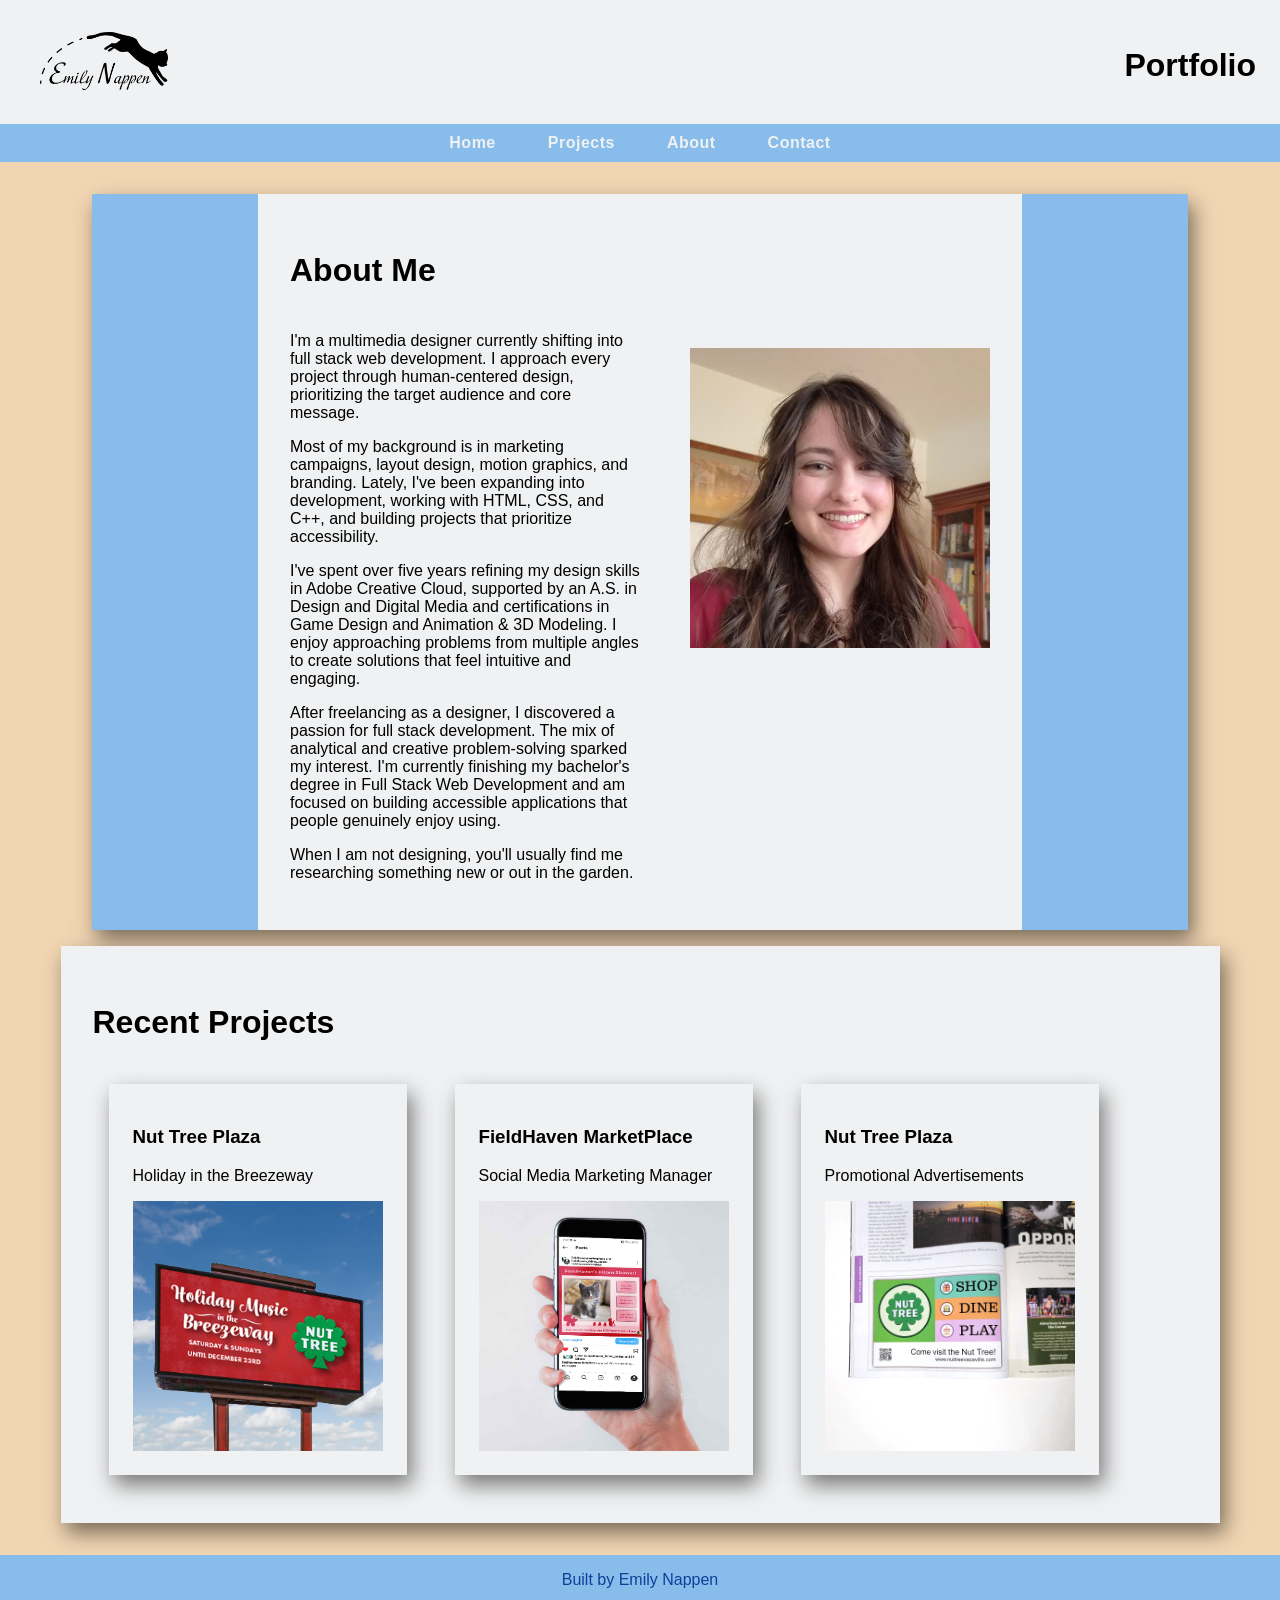
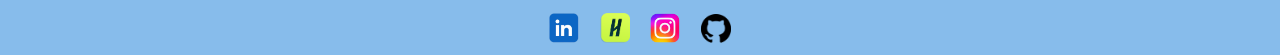
<file: about.html>
<!DOCTYPE html>
<html lang="en">
<head>
    <meta charset="UTF-8">
    <meta name="viewport" content="width=device-width, initial-scale=1.0">
    <link rel="stylesheet" href="styles.css" type="text/css">
    <title>About Me</title>
</head>
<body>
    <header>
        <a href="index.html"><img src="images/Nappen_Logo_RGB.png" 
            alt="Emily Nappen Logo with cat jumping over name." 
            id="logo"></a>
        <h1>Portfolio</h1>
    </header>
    <nav>
        <ul>
            <li><a href="index.html">Home</a></li>
            <li><a href="projects.html">Projects</a></li>
            <li><a href="about.html">About</a></li>
            <li><a href="contact.html">Contact</a></li>
        </ul>
    </nav> 
    <main>
        <section id="about-me">
            <h2>About Me</h2>
            <div id="about-container">
                <div id="about-text">
                    <p>I&#39;m a multimedia designer currently shifting into full stack web 
                        development. I approach every project through human-centered design, 
                        prioritizing the target audience and core message.</p>
                    <p>Most of my background is in marketing campaigns, layout design, motion 
                        graphics, and branding. Lately, I&#39;ve been expanding into development, 
                        working with HTML, CSS, and C++, and building projects that prioritize
                        accessibility.</p>
                    <p>I&#39;ve spent over five years refining my design skills in Adobe Creative 
                        Cloud, supported by an A.S. in Design and Digital Media and certifications 
                        in Game Design and Animation & 3D Modeling. I enjoy approaching problems from 
                        multiple angles to create solutions that feel intuitive and engaging. </p>
                    <p>After freelancing as a designer, I discovered a passion for full stack 
                        development. The mix of analytical and creative problem-solving sparked my 
                        interest. I&#39;m currently finishing my bachelor's degree in Full Stack Web 
                        Development and am focused on building accessible applications that people 
                        genuinely enjoy using. </p>
                    <p>When I am not designing, you&#39;ll usually find me researching something 
                        new or out in the garden.</p>
                </div>
                <div>
                    <img src="images/Self-potrait.jpg" alt="Photo of Emily Nappen" id="self">
                </div>
            </div>
        </section>
        <div class="card-row">
            <section>
                <h2>Recent Projects</h2>
                <div class="card-container">
                    <a href="NutTree-HitB.html">
                        <div class="card">
                            <h3>Nut Tree Plaza</h3>
                            <p>Holiday in the Breezeway</p>
                            <img src="images/Nut-Tree-Plaza-Thumbnail.jpg" alt="A thumbnail for Nut Tree Plaza projects, featuring a billboard for their Holiday in the Breezeway annual event.">
                        </div>
                    </a>   
                    <a href="Fieldhaven.html"> 
                        <div class="card">
                            <h3>FieldHaven MarketPlace</h3>
                            <p>Social Media Marketing Manager</p>
                            <img src="images/FieldHaven-MarketPlace-Thumbnail.jpg" alt="A thumbnail image for FieldHaven MarketPlace projects, featuring a social media ad for a Kitten Shower Event.">
                        </div>
                    </a>  
                    <a href="NutTree-Promo.html">
                        <div class="card">
                            <h3>Nut Tree Plaza</h3>
                            <p>Promotional Advertisements</p>
                            <img src="images/Nut-Tree-Promo-Ad.jpg" alt="A close up image of a promotional ad in Sactown Magazine for Nut Tree Plaza.">
                        </div>
                    </a>
                </div>
            </section>
        </div>
    </main>
    <footer>
        <p>Built by Emily Nappen</p>
        <div class="social-media">
            <a href="https://www.linkedin.com/in/emilynappen/"><img src="images/Sm-Logos/Linkedin_logo.png" alt="LinkedIn Logo"></a>
            <a href="https://asu.joinhandshake.com/profiles/enappen"><img src="images/Sm-Logos/Handshake_Logo.png" alt="Handshake Logo"></a>
            <a href="https://www.instagram.com/emi4design/"><img src="images/Sm-Logos/Instagram_Logo.png" alt="Instagram Logo"></a>
            <a href="https://github.com/enappen"><img src="images/Sm-Logos/GitHub_Logo.png" alt="GitHub Logo"></a>
        </div>
    </footer>
</body>
</html>
</file>
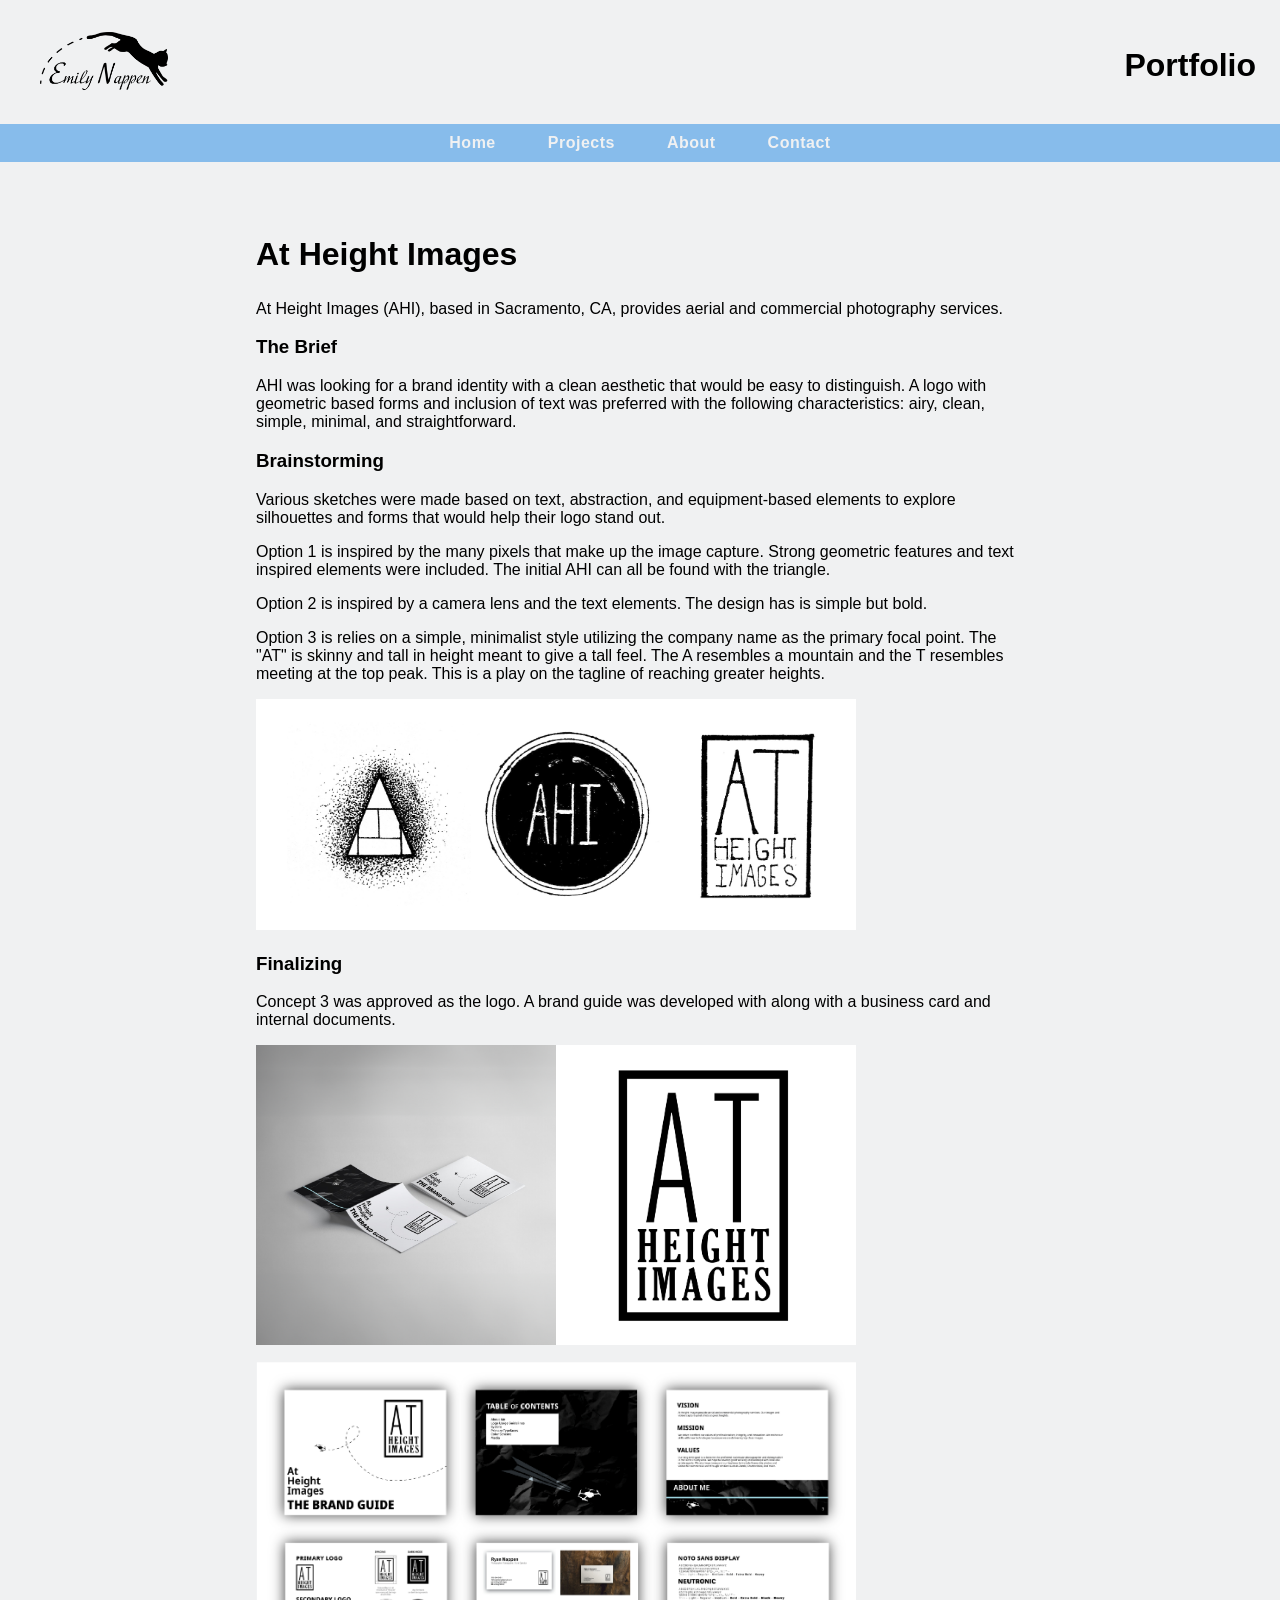
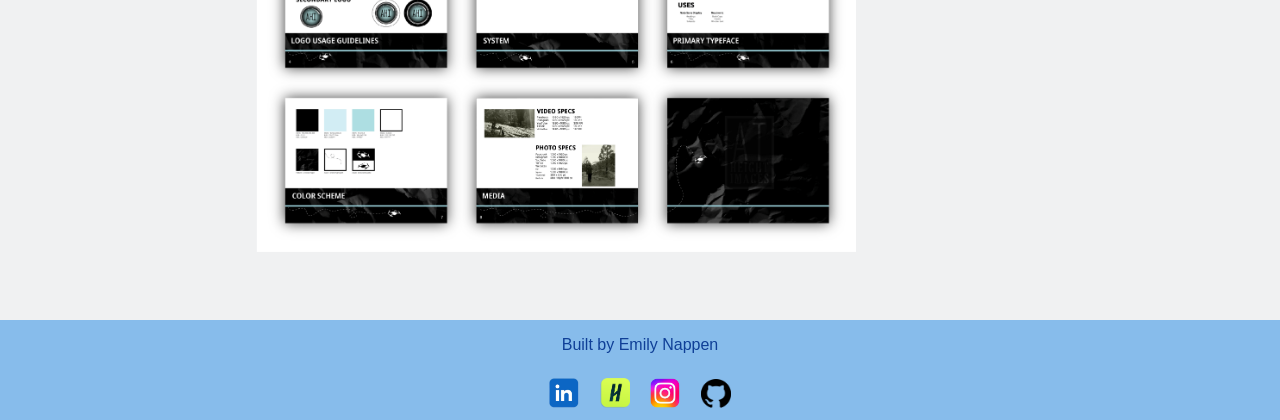
<file: AtHeightImages.html>
<!DOCTYPE html>
<html lang="en">
<head>
    <meta charset="UTF-8">
    <meta name="viewport" content="width=device-width, initial-scale=1.0">
    <link rel="stylesheet" href="styles.css" type="text/css">
    <title>Emily Nappen</title>
</head>
<body>
    <header>
        <a href="index.html"><img src="images/Nappen_Logo_RGB.png" 
            alt="Emily Nappen Logo with cat jumping over name." 
            id="logo"></a>
        <h1>Portfolio</h1>
    </header>
    <nav>
        <ul>
            <li><a href="index.html">Home</a></li>
            <li><a href="projects.html">Projects</a></li>
            <li><a href="about.html">About</a></li>
            <li><a href="contact.html">Contact</a></li>
        </ul>
    </nav>
    <main class="project-page">
        <section>
            <h2>At Height Images</h2>
            <p>At Height Images (AHI), based in Sacramento, CA, provides aerial and commercial photography 
                services.</p>
        </section>
        <section>
            <h3>The Brief</h3>
            <p>
                AHI was looking for a brand identity with a clean aesthetic that would be easy to distinguish. 
                A logo with geometric based forms and inclusion of text was preferred with the following 
                characteristics: airy, clean, simple, minimal, and straightforward.
            </p>
        </section>
        <section>
            <h3>Brainstorming</h3>
            <p>Various sketches were made based on text, abstraction, and equipment-based elements to 
                explore silhouettes and forms that would help their logo stand out.</p>
                <p>Option 1 is inspired by the many pixels that make up the image capture. Strong geometric features and text inspired elements were included. 
                    The initial AHI can all be found with the triangle.</p>
                <p>Option 2 is inspired by a camera lens and the text elements. The design has is simple but bold.</p>
                <p>Option 3 is relies on a simple, minimalist style utilizing the company name as the primary focal point. The "AT" is skinny and tall in height 
                    meant to give a tall feel. The A resembles a mountain and the T resembles meeting at the top peak. This is a play on the tagline of reaching greater heights.</p>
            <img src="images/AHI/AHI-Logo-Concepts.jpg" alt="Three logo concepts including a triangle with AHI configured 
            inside the triangle with pixels outside of it, A dark lens with AHI written in white inside, and At Height Images 
            written inside a tall rectangle (at is two-thirds of the rectangle)." id="AHI-brainstorming">
        </section> 
        <section>
            <h3>Finalizing</h3>
            <p>Concept 3 was approved as the logo.  A brand guide was developed with along with a business card and internal documents.</p>
            <div>
                <div id="AHI-branding">
                    <img src="images/AHI/booklet-display-brandguide.png" alt="An open black and white brand guide." id="AHI-brandguide">
                    <img src="images/AHI/AHI-Logo.png" alt="A logo with At Height Images written inside a tall rectangle 
                    (at is two-thirds of the rectangle)" id="AHI-Logo">
                </div>
                <img src="images/AHI/AHI-BrandGuide.png" alt="A 9 page layout of the brand guide with the following pages: cover, table of contents,
                logo usage, system, primary typeface, color scheme, media, and a back page." id="AHI-brandguide1">
            </div>
        </section>
    </main>
    <footer>
        <p>Built by Emily Nappen</p>
        <div class="social-media">
            <a href="https://www.linkedin.com/in/emilynappen/"><img src="images/Sm-Logos/Linkedin_logo.png" alt="LinkedIn Logo"></a>
            <a href="https://asu.joinhandshake.com/profiles/enappen"><img src="images/Sm-Logos/Handshake_Logo.png" alt="Handshake Logo"></a>
            <a href="https://www.instagram.com/emi4design/"><img src="images/Sm-Logos/Instagram_Logo.png" alt="Instagram Logo"></a>
            <a href="https://github.com/enappen"><img src="images/Sm-Logos/GitHub_Logo.png" alt="GitHub Logo"></a>
        </div>
    </footer>
</body>
</html>
</file>
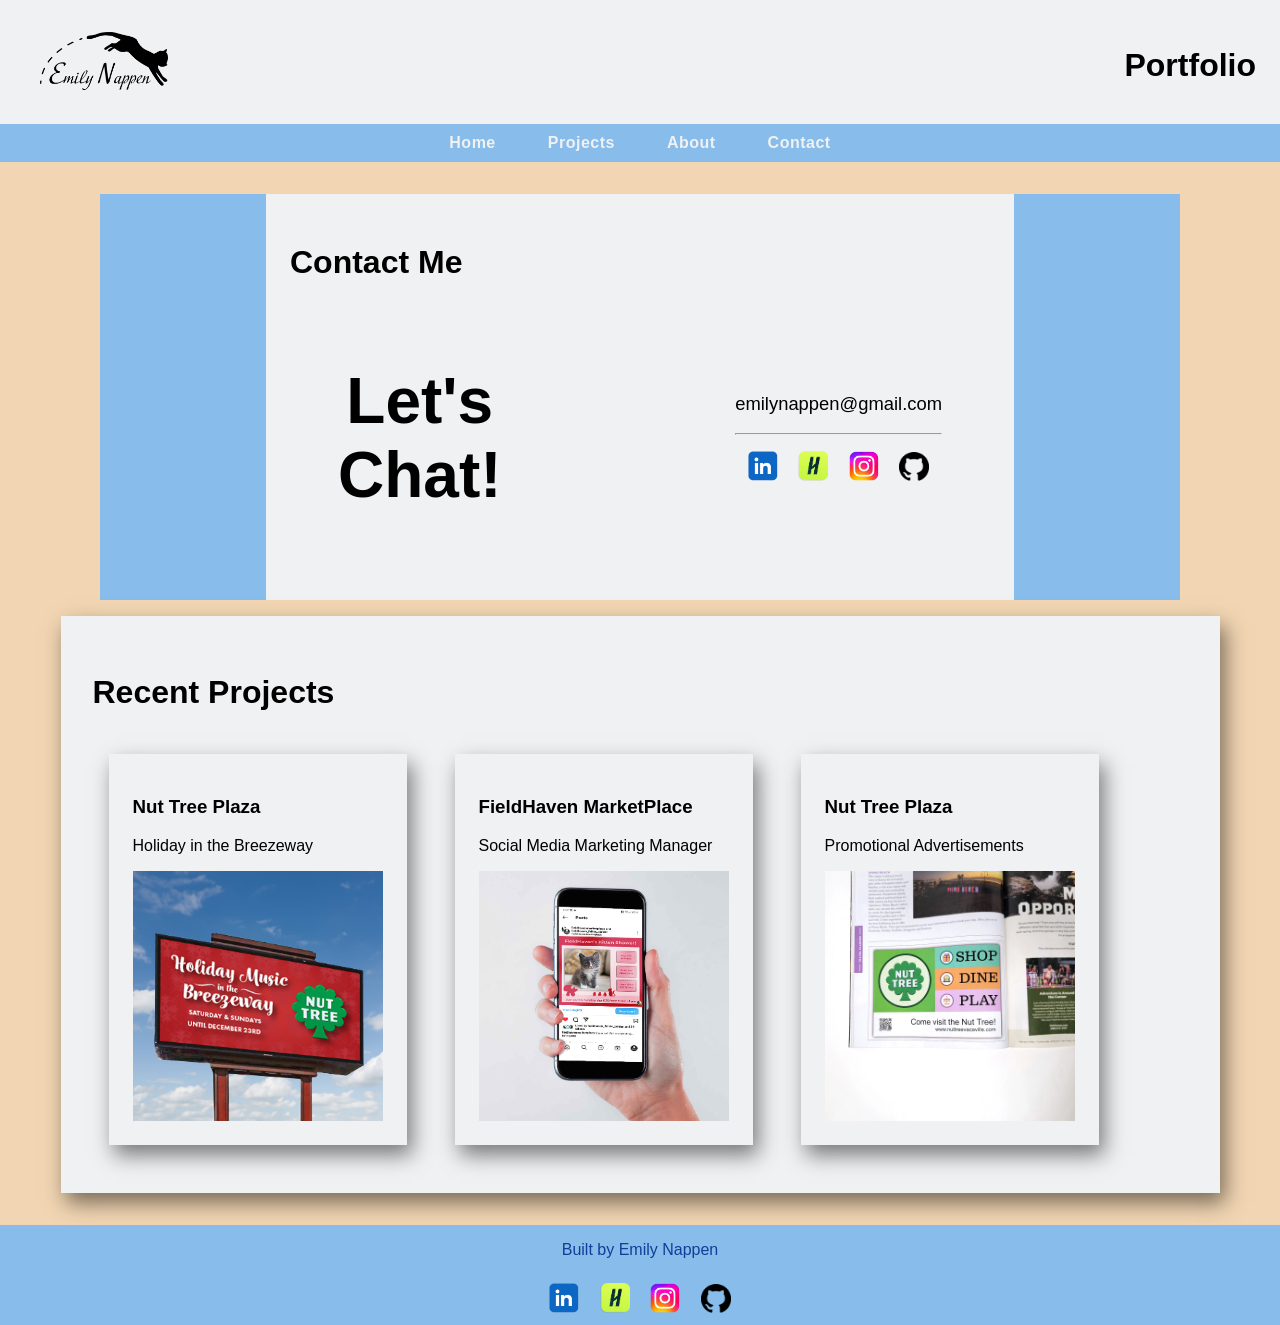
<file: contact.html>
<!DOCTYPE html>
<html lang="en">
<head>
    <meta charset="UTF-8">
    <meta name="viewport" content="width=device-width, initial-scale=1.0">
    <link rel="stylesheet" href="styles.css" type="text/css">
    <title>Contact Me</title>
</head>
<body>
    <header>
        <a href="index.html"><img src="images/Nappen_Logo_RGB.png" 
            alt="Emily Nappen Logo with cat jumping over name." 
            id="logo"></a>
        <h1>Portfolio</h1>
    </header>
    <nav>
        <ul>
            <li><a href="index.html">Home</a></li>
            <li><a href="projects.html">Projects</a></li>
            <li><a href="about.html">About</a></li>
            <li><a href="contact.html">Contact</a></li>
        </ul>
    </nav> 
    <main>
        <div id="Contact">
            <h2>Contact Me</h2>
            <div id="contact-containers">
                <div>
                    <h3>Let's<br>Chat!</h3>
                </div>    
                <div id="Contact-Info">
                    <p>emilynappen@gmail.com</p>
                    <hr>
                    <div class="social-media">
                        <a href="https://www.linkedin.com/in/emilynappen/"><img src="images/Sm-Logos/Linkedin_logo.png" alt="LinkedIn Logo"></a>
                        <a href="https://asu.joinhandshake.com/profiles/enappen"><img src="images/Sm-Logos/Handshake_Logo.png" alt="Handshake Logo"></a>
                        <a href="https://www.instagram.com/emi4design/"><img src="images/Sm-Logos/Instagram_Logo.png" alt="Instagram Logo"></a>
                        <a href="https://github.com/enappen"><img src="images/Sm-Logos/GitHub_Logo.png" alt="GitHub Logo"></a>
                    </div>
                </div>    
            </div>
        </div>
        <div class="card-row">
            <section>
                <h2>Recent Projects</h2>
                <div class="card-container">
                    <a href="NutTree-HitB.html">
                        <div class="card">
                            <h3>Nut Tree Plaza</h3>
                            <p>Holiday in the Breezeway</p>
                            <img src="images/Nut-Tree-Plaza-Thumbnail.jpg" alt="A thumbnail for Nut Tree Plaza projects, featuring a billboard for their Holiday in the Breezeway annual event.">
                        </div>
                    </a>   
                    <a href="Fieldhaven.html"> 
                        <div class="card">
                            <h3>FieldHaven MarketPlace</h3>
                            <p>Social Media Marketing Manager</p>
                            <img src="images/FieldHaven-MarketPlace-Thumbnail.jpg" alt="A thumbnail image for FieldHaven MarketPlace projects, featuring a social media ad for a Kitten Shower Event.">
                        </div>
                    </a>  
                    <a href="NutTree-Promo.html">
                        <div class="card">
                            <h3>Nut Tree Plaza</h3>
                            <p>Promotional Advertisements</p>
                            <img src="images/Nut-Tree-Promo-Ad.jpg" alt="A close up image of a promotional ad in Sactown Magazine for Nut Tree Plaza.">
                        </div>
                    </a>
                </div>
            </section>
        </div>
    </main>
    <footer>
        <p>Built by Emily Nappen</p>     
        <div class="social-media">
            <a href="https://www.linkedin.com/in/emilynappen/"><img src="images/Sm-Logos/Linkedin_logo.png" alt="LinkedIn Logo"></a>
            <a href="https://asu.joinhandshake.com/profiles/enappen"><img src="images/Sm-Logos/Handshake_Logo.png" alt="Handshake Logo"></a>
            <a href="https://www.instagram.com/emi4design/"><img src="images/Sm-Logos/Instagram_Logo.png" alt="Instagram Logo"></a>
            <a href="https://github.com/enappen"><img src="images/Sm-Logos/GitHub_Logo.png" alt="GitHub Logo"></a>
        </div>   
    </footer>      
</body>
</html>
</file>
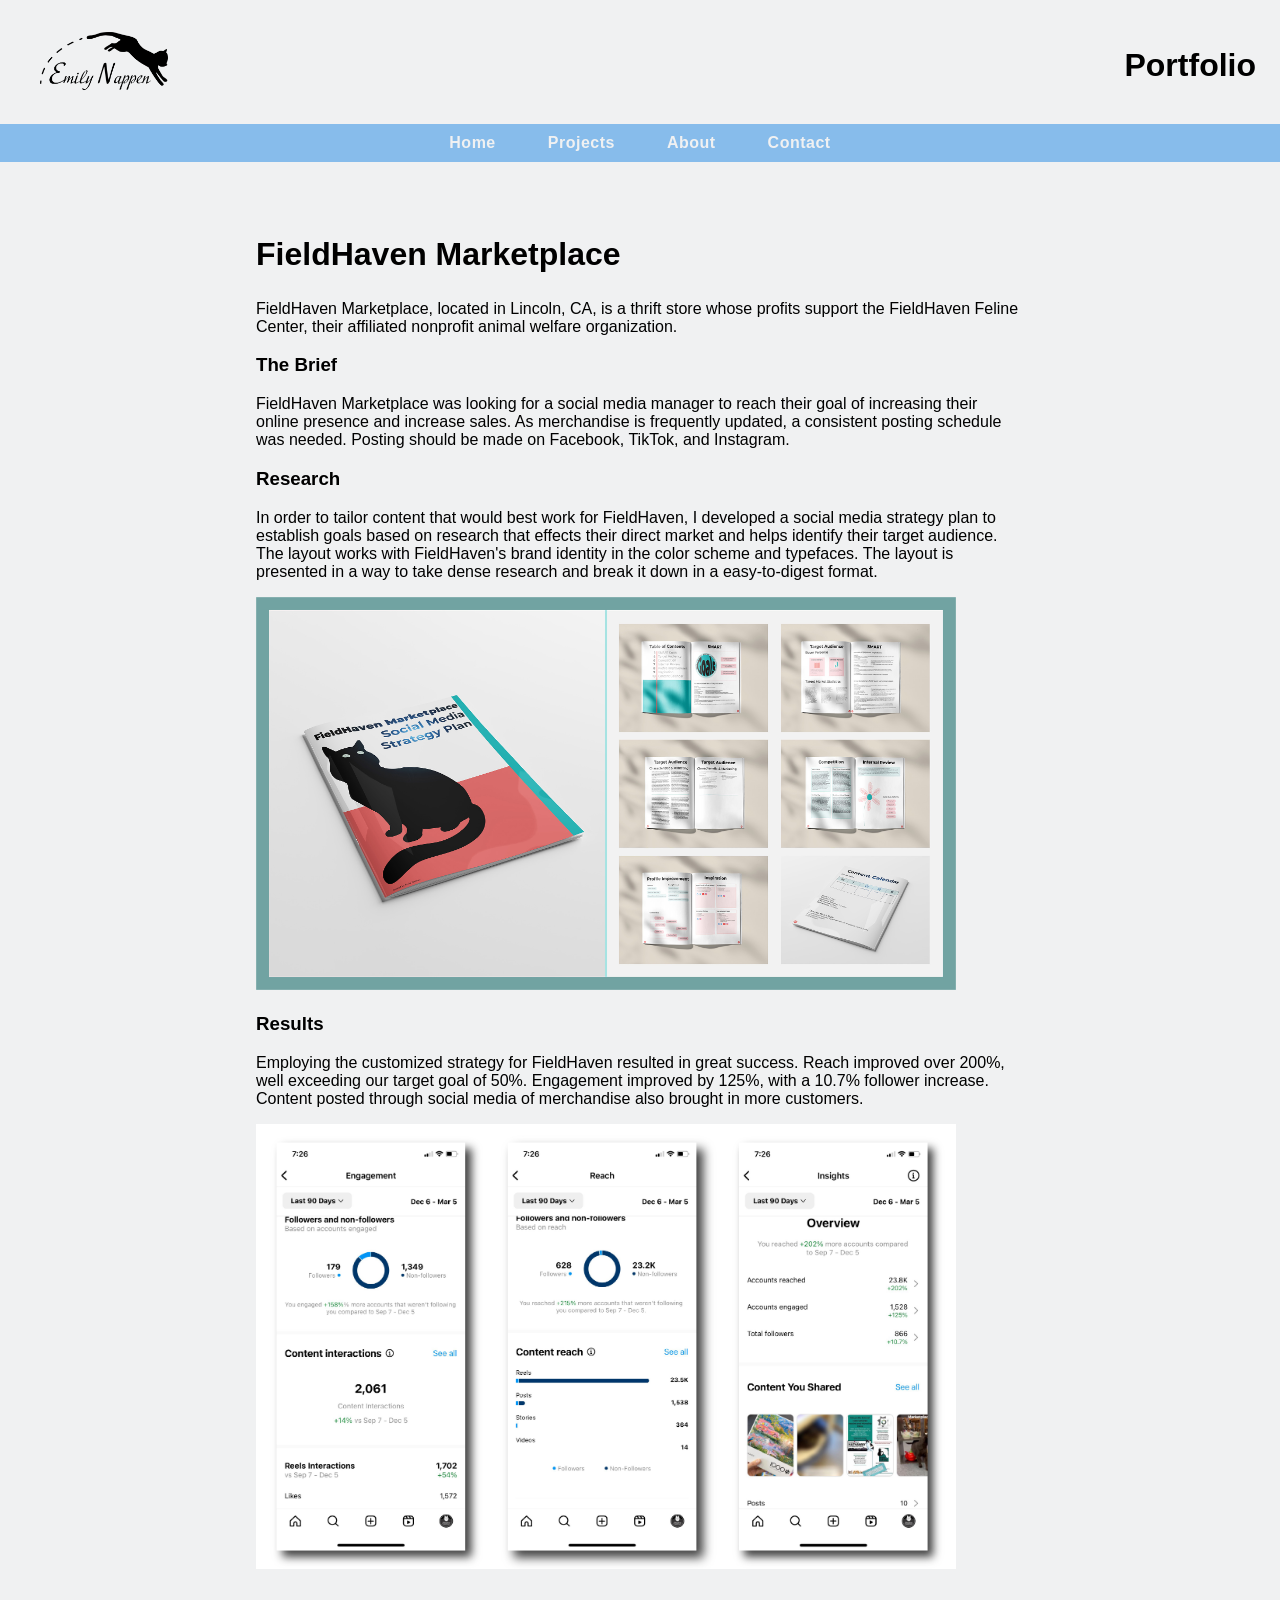
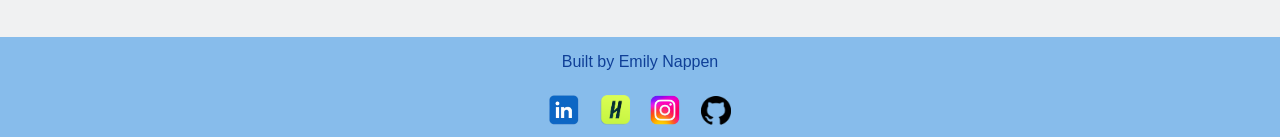
<file: Fieldhaven.html>
<!DOCTYPE html>
<html lang="en">
<head>
    <meta charset="UTF-8">
    <meta name="viewport" content="width=device-width, initial-scale=1.0">
    <link rel="stylesheet" href="styles.css" type="text/css">
    <title>Emily Nappen</title>
</head>
<body>
    <header>
        <a href="index.html"><img src="images/Nappen_Logo_RGB.png" 
            alt="Emily Nappen Logo with cat jumping over name." 
            id="logo"></a>
        <h1>Portfolio</h1>
    </header>
    <nav>
        <ul>
            <li><a href="index.html">Home</a></li>
            <li><a href="projects.html">Projects</a></li>
            <li><a href="about.html">About</a></li>
            <li><a href="contact.html">Contact</a></li>
        </ul>
    </nav>
    <main class="project-page">
        <section>
            <h2>FieldHaven Marketplace</h2>
            <p>FieldHaven Marketplace, located in Lincoln, CA, is a thrift store whose profits
                support the FieldHaven Feline Center, their affiliated nonprofit animal welfare organization.</p>
        </section>
        <section>
            <h3>The Brief</h3>
            <p>
                FieldHaven Marketplace was looking for a social media manager to reach their goal of
                increasing their online presence and increase sales. As merchandise is frequently updated,
                a consistent posting schedule was needed. Posting should be made on Facebook, TikTok, and Instagram.
            </p>
        </section>
        <section>
            <h3>Research</h3>
            <p>
                In order to tailor content that would best work for FieldHaven, I developed 
                a social media strategy plan to establish goals based on research that effects 
                their direct market and helps identify their target audience. The layout works with 
                FieldHaven&#39;s brand identity in the color scheme and typefaces. The layout is presented 
                in a way to take dense research and break it down in a easy-to-digest format.
            </p>
            <img src="images/FieldHaven/Strategy-Guide-Stage-Layout.jpg" 
            alt="A layout of a social media strategy guide tailor for FieldHaven Marketplace." 
            id="sm-strategy">
        </section>
        <section>
            <h3>Results</h3>
            <p>
                Employing the customized strategy for FieldHaven resulted in great success. Reach improved over 200%, 
                well exceeding our target goal of 50%. Engagement improved by 125%, with a 10.7% follower increase. 
                Content posted through social media of merchandise also brought in more customers. 
            </p>
            <img src="images/FieldHaven/SM-Metrics.jpg" alt="Summaries of performance metrics for Instagram on profile growth
            regarding engagement, reach, and insights over the past 90 days (December 6, 2023 to March 6, 2024)." id="sm-results">
        </section>
    </main>
    <footer>
        <p>Built by Emily Nappen</p>
        <div class="social-media">
            <a href="https://www.linkedin.com/in/emilynappen/"><img src="images/Sm-Logos/Linkedin_logo.png" alt="LinkedIn Logo"></a>
            <a href="https://asu.joinhandshake.com/profiles/enappen"><img src="images/Sm-Logos/Handshake_Logo.png" alt="Handshake Logo"></a>
            <a href="https://www.instagram.com/emi4design/"><img src="images/Sm-Logos/Instagram_Logo.png" alt="Instagram Logo"></a>
            <a href="https://github.com/enappen"><img src="images/Sm-Logos/GitHub_Logo.png" alt="GitHub Logo"></a>
        </div>
    </footer>
</body>
</html>
</file>
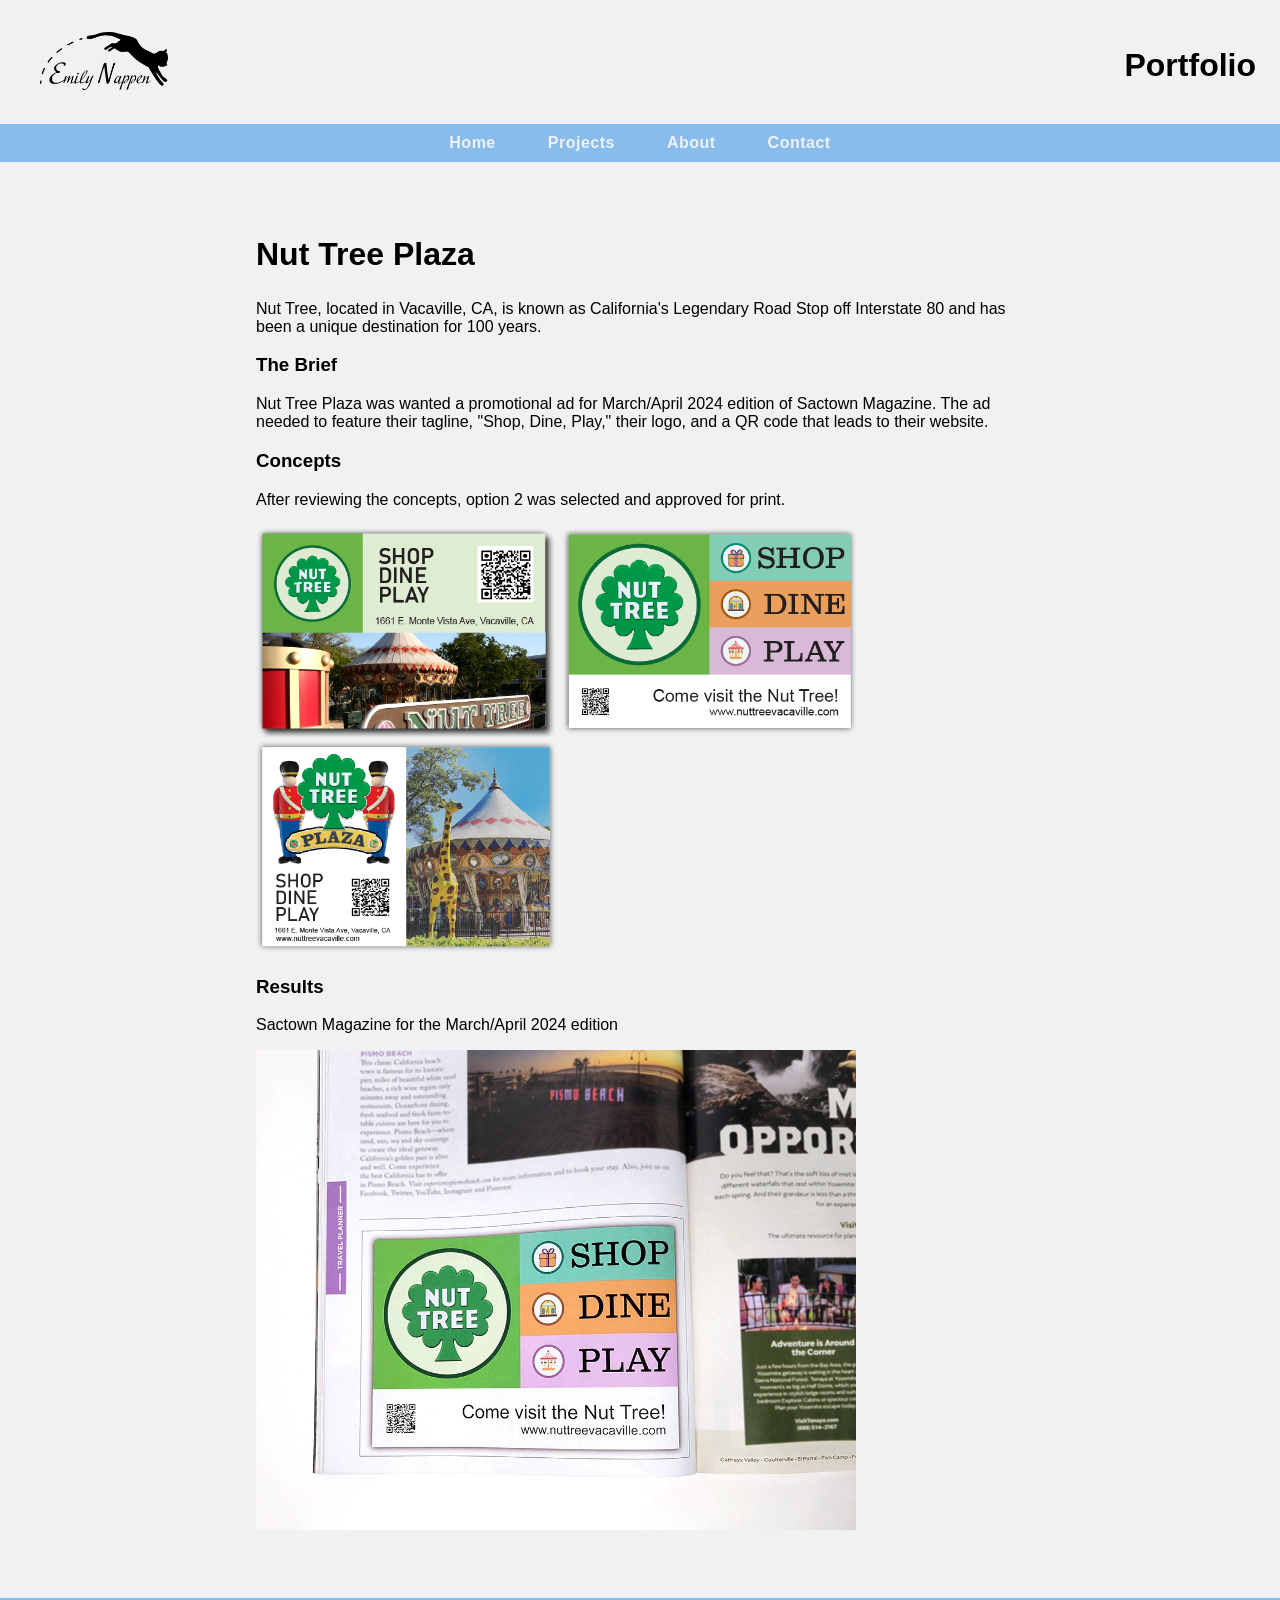
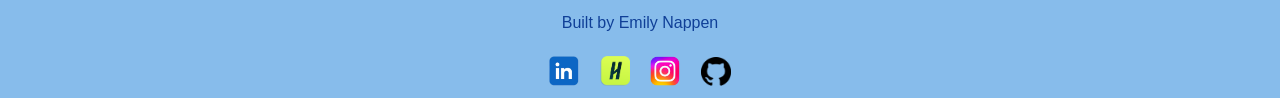
<file: NutTree-Promo.html>
<!DOCTYPE html>
<html lang="en">
<head>
    <meta charset="UTF-8">
    <meta name="viewport" content="width=device-width, initial-scale=1.0">
    <link rel="stylesheet" href="styles.css" type="text/css">
    <title>Emily Nappen</title>
</head>
<body>
    <header>
        <a href="index.html"><img src="images/Nappen_Logo_RGB.png" 
            alt="Emily Nappen Logo with cat jumping over name." 
            id="logo"></a>
        <h1>Portfolio</h1>
    </header>
    <nav>
        <ul>
            <li><a href="index.html">Home</a></li>
            <li><a href="projects.html">Projects</a></li>
            <li><a href="about.html">About</a></li>
            <li><a href="contact.html">Contact</a></li>
        </ul>
    </nav>
    <main class="project-page">
        <section>
            <h2>Nut Tree Plaza</h2>
            <p>Nut Tree, located in Vacaville, CA, is known as California's Legendary 
                Road Stop off Interstate 80 and has been a unique destination for 100 years.</p>
        </section>
        <section>
            <h3>The Brief</h3>
            <p>Nut Tree Plaza was wanted a promotional ad for March/April 2024 edition of Sactown Magazine. 
                The ad needed to feature their tagline, &quot;Shop, Dine, Play,&quot; their logo, and a QR 
                code that leads to their website.</p>
        </section>
        <section>
            <h3>Concepts</h3>
            <p>After reviewing the concepts, option 2 was selected and approved for print.</p>
            <div id="Promo">
                <img src="images/NutTree-Promo/NT-Promo-Concept1.png" alt="An editorial ad with the green Nut Tree
                    logo in the top-left corner, top-right has the tagline, address, and QR code, and the bottom
                     is a panoramic image of the Nut Tree carousel." class="Promo-Concepts">
                <img src="images/NutTree-Promo/NT-Promo-Concept2.png" alt="An editorial ad with the green Nut Tree 
                    logo in the top-left corner, the top right has the tagline with icons next to each word and the 
                    colors blue, orange, and pink, and the bottom has the QR code, web address, and phrase (Come 
                    visit the Nut Tree!)" class="Promo-Concepts">
                <img src="images/NutTree-Promo/NT-Promo-Concept3.png" alt="An editorial ad with the left having the 
                    Nut Tree logo in front of their signature nut crackers, below is the tagline, QR code, physical address
                    and web address, and the right is an image of their carousel with the giraffe statue in front." 
                    class="Promo-Concepts">
            </div>
        </section>
        <section>
            <h3>Results</h3>
            <p>Sactown Magazine for the March/April 2024 edition</p>
            <img src="images/NutTree-Promo/NT-Promo.jpg" alt="A photo of concept to in the Sactown magazine." id="promo-staged">
        </section>
    </main>
    <footer>
        <p>Built by Emily Nappen</p>
        <div class="social-media">
            <a href="https://www.linkedin.com/in/emilynappen/"><img src="images/Sm-Logos/Linkedin_logo.png" alt="LinkedIn Logo"></a>
            <a href="https://asu.joinhandshake.com/profiles/enappen"><img src="images/Sm-Logos/Handshake_Logo.png" alt="Handshake Logo"></a>
            <a href="https://www.instagram.com/emi4design/"><img src="images/Sm-Logos/Instagram_Logo.png" alt="Instagram Logo"></a>
            <a href="https://github.com/enappen"><img src="images/Sm-Logos/GitHub_Logo.png" alt="GitHub Logo"></a>
        </div>
    </footer>
</body>
</html>
</file>
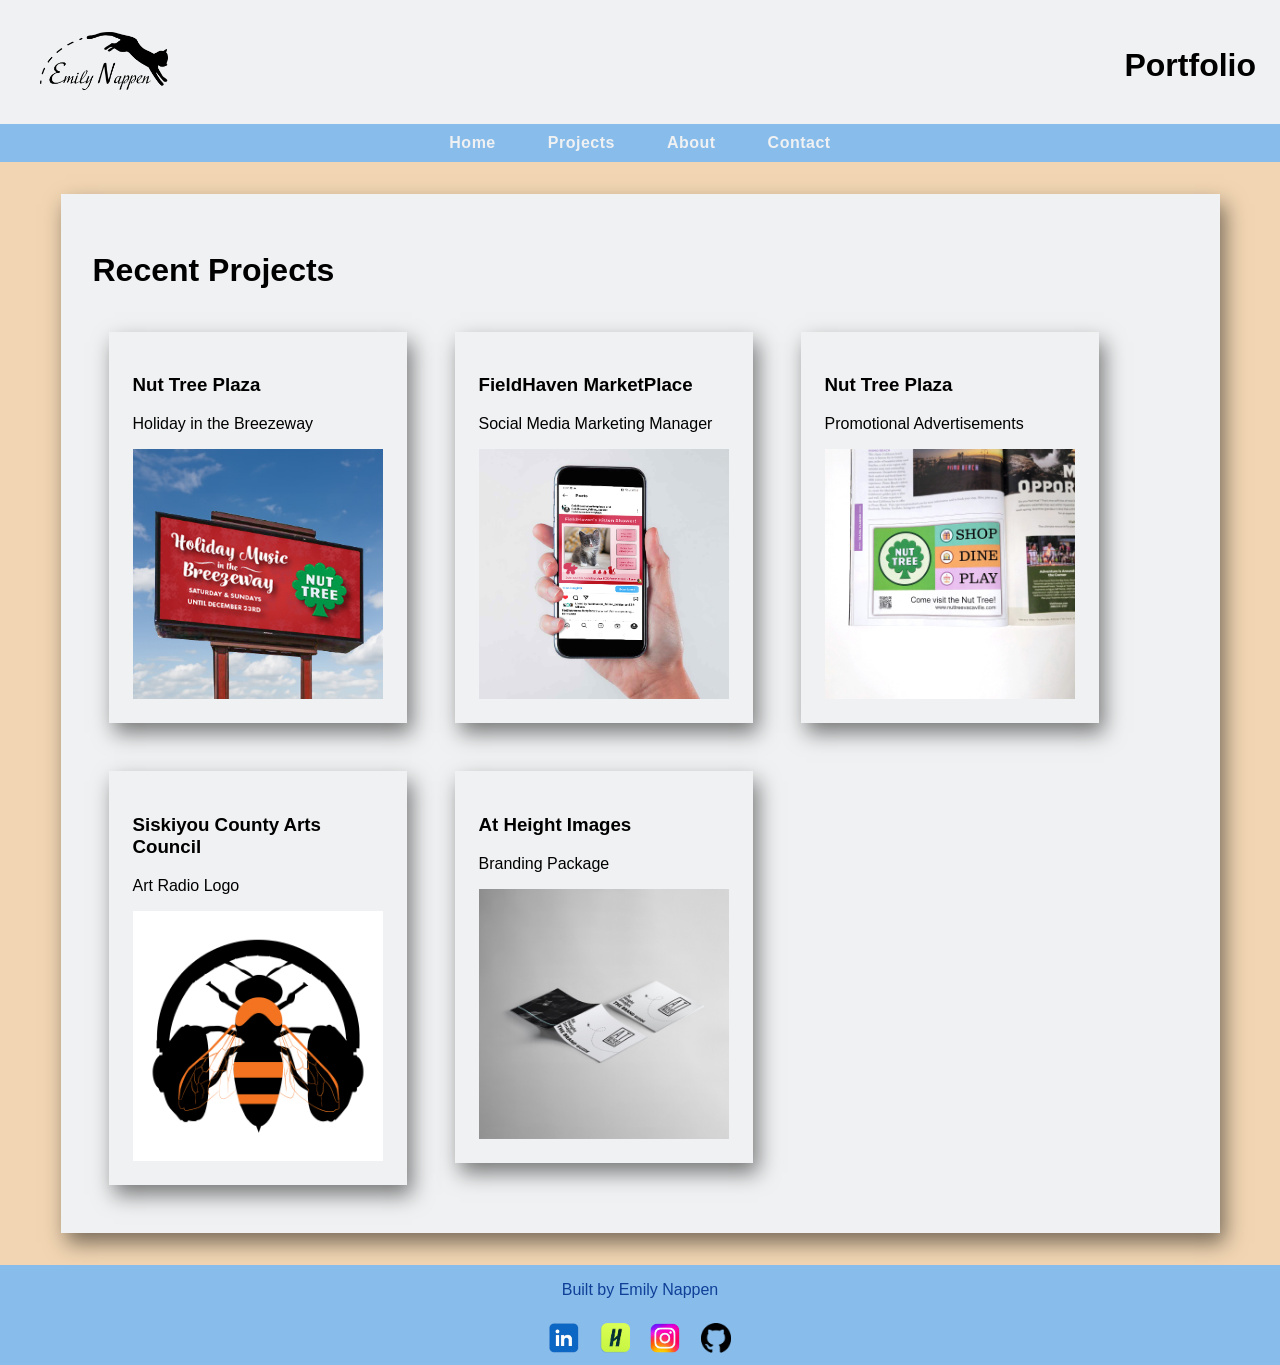
<file: projects.html>
<!DOCTYPE html>
<html lang="en">
<head>
    <meta charset="UTF-8">
    <meta name="viewport" content="width=device-width, initial-scale=1.0">
    <link rel="stylesheet" href="styles.css" type="text/css">
    <title>Projects</title>
</head>
<body>
    <header>
        <a href="index.html"><img src="images/Nappen_Logo_RGB.png" 
            alt="Emily Nappen Logo with cat jumping over name." 
            id="logo"></a>
        <h1>Portfolio</h1>
    </header>
    <nav>
        <ul>
            <li><a href="index.html">Home</a></li>
            <li><a href="projects.html">Projects</a></li>
            <li><a href="about.html">About</a></li>
            <li><a href="contact.html">Contact</a></li>
        </ul>
    </nav>   
    <main>
        <div class="card-row">
            <section>
                <h2>Recent Projects</h2>
                <div class="card-container">
                    <a href="NutTree-HitB.html">
                        <div class="card">
                            <h3>Nut Tree Plaza</h3>
                            <p>Holiday in the Breezeway</p>
                            <img src="images/Nut-Tree-Plaza-Thumbnail.jpg" alt="A thumbnail for Nut 
                            Tree Plaza projects featuring a billboard for their Holiday in the Breezeway 
                            annual event. The billboard contains a red patterned background with the event 
                            title and green Nut Tree logo.">
                        </div>
                    </a>
                    <a href="Fieldhaven.html">
                        <div class="card">
                            <h3>FieldHaven MarketPlace</h3>
                            <p>Social Media Marketing Manager</p>
                            <img src="images/FieldHaven-MarketPlace-Thumbnail.jpg" alt="A social media ad for 
                            a Kitten Shower Event on a phone screen.">
                        </div>
                    </a>
                    <a href="NutTree-Promo.html">
                        <div class="card">
                            <h3>Nut Tree Plaza</h3>
                            <p>Promotional Advertisements</p>
                            <img src="images/Nut-Tree-Promo-Ad.jpg" alt="A close up image of a promotional ad in 
                            Sactown Magazine for Nut Tree Plaza.">
                        </div>
                    </a>
                    <a href="SCAC-Logo.html">
                        <div class="card">
                            <h3>Siskiyou County Arts Council</h3>
                            <p>Art Radio Logo</p>
                            <img src="images/Art-Radio/Art-Radio-Logo.jpg" alt="The logo is an illustrated bee on headphones.">
                        </div>
                    </a>
                    <a href="AtHeightImages.html">
                        <div class="card">
                            <h3>At Height Images</h3>
                            <p>Branding Package</p>
                            <img src="images/AHI-brandguide.jpg" alt="A staged black and white colored brand guide laying flat on a white surface.">
                        </div>
                    </a>
                </div>
            </section>
        </div>
    </main>
    <footer>
        <p>Built by Emily Nappen</p>
        <div class="social-media">
            <a href="https://www.linkedin.com/in/emilynappen/"><img src="images/Sm-Logos/Linkedin_logo.png" alt="LinkedIn Logo"></a>
            <a href="https://asu.joinhandshake.com/profiles/enappen"><img src="images/Sm-Logos/Handshake_Logo.png" alt="Handshake Logo"></a>
            <a href="https://www.instagram.com/emi4design/"><img src="images/Sm-Logos/Instagram_Logo.png" alt="Instagram Logo"></a>
            <a href="https://github.com/enappen"><img src="images/Sm-Logos/GitHub_Logo.png" alt="GitHub Logo"></a>
        </div>
    </footer>     
</body>
</html>
</file>
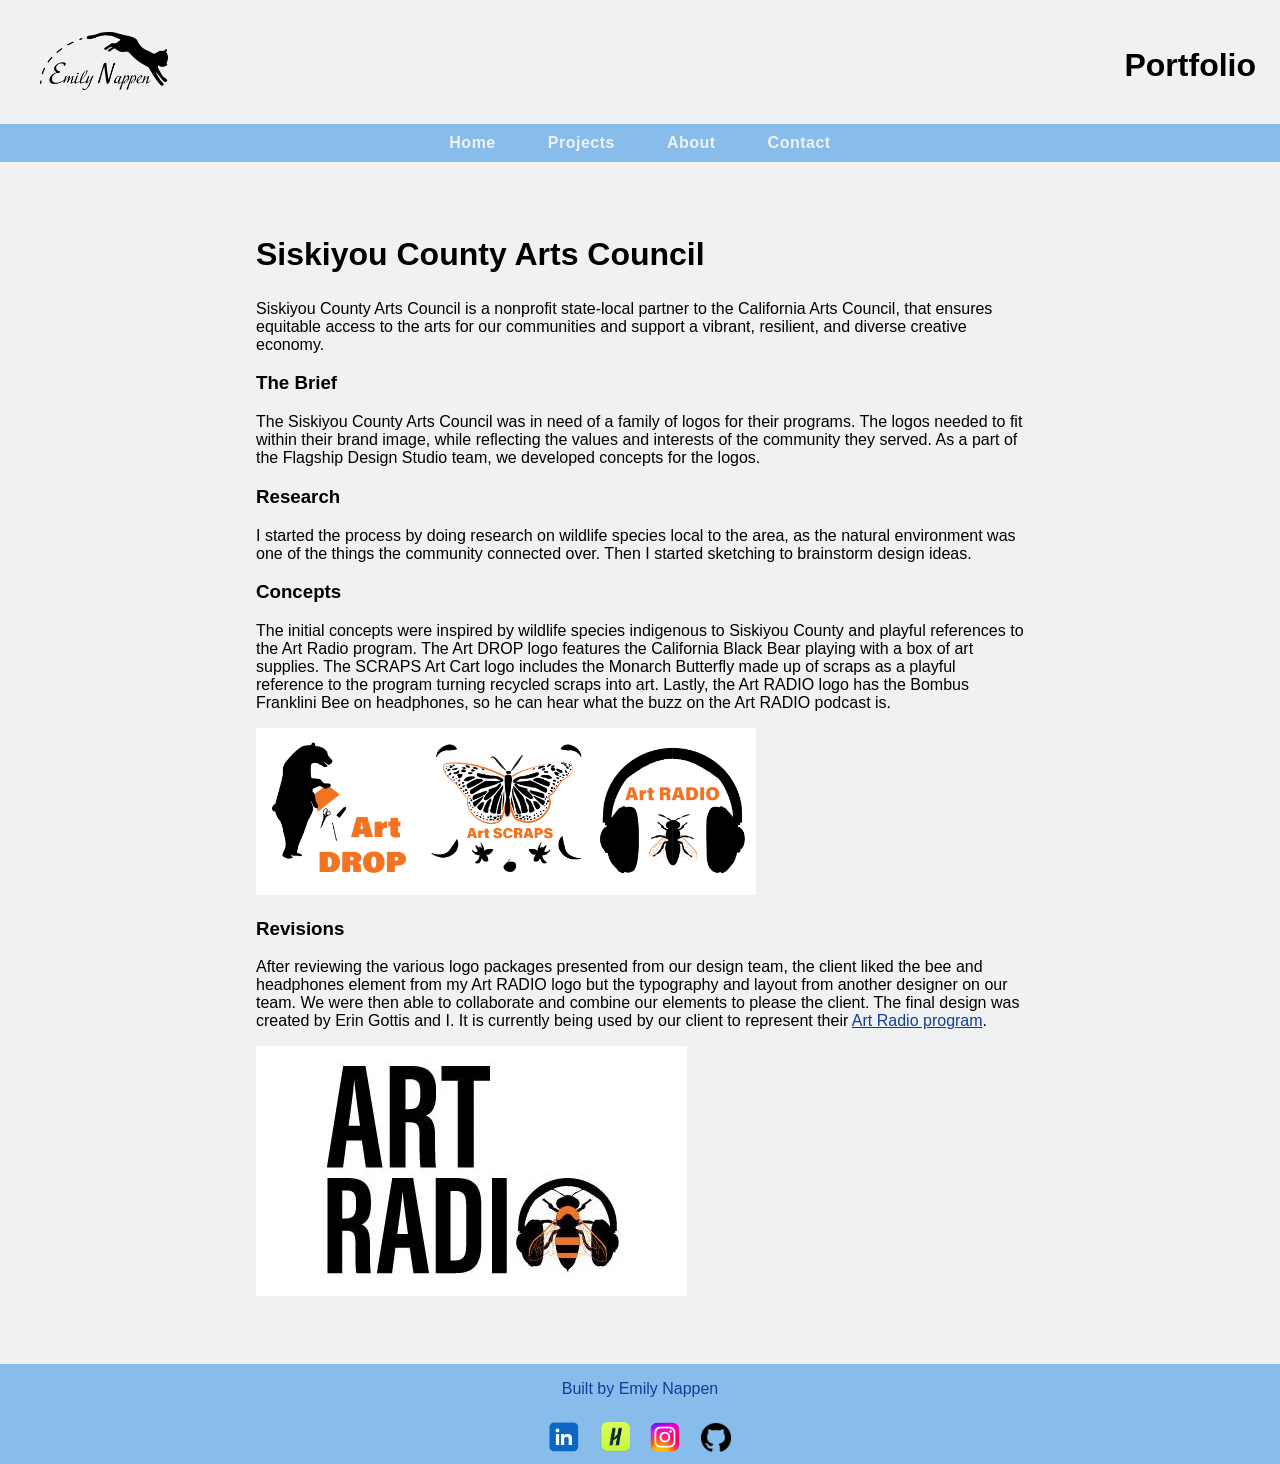
<file: SCAC-Logo.html>
<!DOCTYPE html>
<html lang="en">
<head>
    <meta charset="UTF-8">
    <meta name="viewport" content="width=device-width, initial-scale=1.0">
    <link rel="stylesheet" href="styles.css" type="text/css">
    <title>Emily Nappen</title>
</head>
<body>
    <header>
        <a href="index.html"><img src="images/Nappen_Logo_RGB.png" 
            alt="Emily Nappen Logo with cat jumping over name." 
            id="logo"></a>
        <h1>Portfolio</h1>
    </header>
    <nav>
        <ul>
            <li><a href="index.html">Home</a></li>
            <li><a href="projects.html">Projects</a></li>
            <li><a href="about.html">About</a></li>
            <li><a href="contact.html">Contact</a></li>
        </ul>
    </nav>
    <main class="project-page">
        <section>
            <h2>Siskiyou County Arts Council</h2>
            <p>Siskiyou County Arts Council is a nonprofit 
                state-local partner to the California Arts Council, 
                that ensures equitable access to the arts for our communities 
                and support a vibrant, resilient, and diverse creative economy.</p>
        </section>
        <section>
            <h3>The Brief</h3>
            <p>
                The Siskiyou County Arts Council was in need of a family of logos 
                for their programs. The logos needed to fit within their brand image, 
                while reflecting the values and interests of the community they served. 
                As a part of the Flagship Design Studio team, we developed concepts 
                for the logos.
            </p>
        </section>
        <section>
            <h3>Research</h3>
            <p>
                I started the process by doing research on wildlife species local to 
                the area, as the natural environment was one of the things the community 
                connected over. Then I started sketching to brainstorm design ideas. 
            </p>
        </section>
        <section>
            <h3>Concepts</h3>
            <p>
                The initial concepts were inspired by wildlife species indigenous to Siskiyou 
                County and playful references to the Art Radio program. The Art DROP logo 
                features the California Black Bear playing with a box of art supplies. The 
                SCRAPS Art Cart logo includes the Monarch Butterfly made up of scraps as a playful 
                reference to the program turning recycled scraps into art. Lastly, the Art RADIO 
                logo has the Bombus Franklini Bee on headphones, so he can hear what the buzz on the 
                Art RADIO podcast is.
            </p>
            <img src="images/Art-Radio/Art-Radio-Logo-concepts-01.jpg" alt="Three logos 
            concepts consisting of a bear dropping art supplies, bee on headphones,
             and a monarch butterfly with milkweed in the wings." id="SCAC-concepts">
        </section>
        <section>
            <h3>Revisions</h3>
            <p>
                After reviewing the various logo packages presented from our design team, the client 
                liked the bee and headphones element from my Art RADIO logo but the typography and 
                layout from another designer on our team. We were then able to collaborate and 
                combine our elements to please the client. The final design was created by 
                Erin Gottis and I. It is currently being used by our client to represent their 
                <a href="https://siskiyouarts.org/events_and_programs/" id="logo-link">Art Radio program</a>.
            </p>
            <img src="images/Art-Radio/ArtRadio-FinalLogo.jpg" alt="A logo spelling &quot;Art Radio&quot; 
            with the o being replaced by a bee on headphones.">
        </section>
    </main>
    <footer>
        <p>Built by Emily Nappen</p>
        <div class="social-media">
            <a href="https://www.linkedin.com/in/emilynappen/"><img src="images/Sm-Logos/Linkedin_logo.png" alt="LinkedIn Logo"></a>
            <a href="https://asu.joinhandshake.com/profiles/enappen"><img src="images/Sm-Logos/Handshake_Logo.png" alt="Handshake Logo"></a>
            <a href="https://www.instagram.com/emi4design/"><img src="images/Sm-Logos/Instagram_Logo.png" alt="Instagram Logo"></a>
            <a href="https://github.com/enappen"><img src="images/Sm-Logos/GitHub_Logo.png" alt="GitHub Logo"></a>
        </div>
    </footer>
</body>
</html>
</file>
<file: styles.css>
/* CSS by Emily Nappen */

/* --- Color Palette --- 

    White: #F0F1F2
    Black: #0D0D0D
    Light Sky Blue: #96bcd3
    Sky Blue: #87bceb
    Dark Blue: #0f3f97
    Warm Tan: #F2D6B3

*/

/* Global Styles (base) MOBILE FIRST */
body {
    background-color: #F0F1F2;
    display: grid;
    grid-template-columns: 1fr;
    margin: 0;
    font-family: 'Gill Sans', 'Gill Sans MT', Calibri, 'Trebuchet MS', sans-serif;
    max-width: 100%;
}

header, nav, footer {
    text-align: center;
}

/* Header */
header {
    display: flex;
    justify-content: space-between;
    padding-top: 0.5rem;
    align-items: center;
    margin-right: 1.5rem;
    margin-left: 1rem;
    max-width: 100%;;
}
#logo {
    padding: 0.5rem;
    max-width: 8rem;
    margin: 1rem;
}


/* Main Elements*/
main {
    background-color: #F2D6B3;
    padding: 1rem;
}

h1 {
    font-size: 2em;
}

h2 {
    font-size: 2em;
}

/* --- Navigation --- */
nav {
    background-color: #87bceb; 
}
nav ul {
    list-style: none;
    margin: 0;
    padding: 0;
}
nav ul li {
    justify-content: space-between;
    letter-spacing: 0.5px;
}
nav a {
    text-decoration: none;
    color:#F0F1F2;
    font-weight: bold;
    background-color: #87bceb;
    padding: 0.5rem;
    display: block;
    border: 2px solid #87bceb;
}
nav a:hover {
    background-color: #F0F1F2;
    color: #0f3f97;
    border: 2px solid #87bceb;
}

/* Footer Elements */
.social-media img {
    max-width: 30px;
    padding: 0.25rem;
}
footer {
    background-color: #87bceb;
    color: #0f3f97;
    font-weight: 500;
}

/* --- Banner --- */
#banner-container {
    align-items: center;
    background-color: white;
    box-shadow: 5px 10px 20px rgba(0, 0, 0, 0.5);
    margin: 1rem;
}
#banner {
    width: 100%;
    max-width: 573px;
    height: auto;
    display: block; 
}
#banner-text {
    text-align: center;
    justify-content: center;
    font-size: 1.6rem;
    padding: 1rem;
}

/* --- Card Row --- */
.card-row {
    margin: 1rem;
    background-color: #F0F1F2;
    padding: 2rem;   
    box-shadow: 5px 10px 20px rgba(0, 0, 0, 0.5);
}
.card {
    flex: 1 1 300px;
    padding: 1.5rem;
    max-width: 250px;
    box-shadow: 5px 10px 20px rgba(0, 0, 0, 0.5);
    margin: 1rem;
    background-color: #F0F1F2;
}
.card img {
    max-width: 250px; 
    object-position: center;
    width: 100%;
    height: auto; 
    display: block;
}
.card-row a {
    text-decoration: none;
    color: black;
}
.card:hover {
    box-shadow: 5px 10px 20px #87bceb;
}

/* About Me */
#about-me {
    padding: 2rem;
    box-shadow: 5px 10px 20px rgba(0, 0, 0, 0.5);
    background-color: #F0F1F2;
    max-width: 700px;
    margin: 1rem auto;
    border-left:1vw solid #87bceb; 
    border-right: 1vw solid #87bceb;
}
#self {
    max-width: 300px;
    padding-top: 2rem;
    width: 100%;
}

/* Contact */
#Contact {
    background-color: #F0F1F2;
    padding: 1.5rem;
    margin: 1rem;
    max-width: 700px;
    border-left:3vw solid #87bceb; 
    border-right: 3vw solid #87bceb;
}
#Contact-Container {
    justify-content: center;
}
#Contact h3 {
    font-size: 3rem;
    text-align: center;
    padding: 0;
    margin: 0.5rem 0 0 0;
}
#social-feature {
    max-width: 55px;
    width: 100%;
}
#Contact-Info {
    justify-content: center;
    text-align: center;
    box-sizing: border-box;
    max-width: 100%;
}
#Contact-Info p {
    font-size: 1.15rem;
}

/* Holiday in the Breezeway Project */
#HitB-packages {
    display: flex;
    flex-wrap: wrap;
    gap: 1rem;
}
#HitB-packages > div {
    padding: 2rem;
    box-sizing: border-box;
    flex: 1 1 300px;
    max-width: 400px;
}
#HitB-packages img {
    max-width: 350px;
    width: 100%;
    height: auto;
    display: block;
}
#staged-content img {
    max-width: 300px;
    width: 100%;
    height: auto; 
}

/* Nut Tree - Promo */
#promo {
    display: flex;
    flex-wrap: wrap;
} 
#Promo img {
    max-width: 300px;
    width: 100%;
    height: auto;
}
#promo-staged {
    max-width: 600px;
}

/* Project Case Study Page Format */
.project-page {
    background-color: #F0F1F2;
    padding: 3rem;
}
.project-page img {
    max-width: 100%;
}
.project-page section {
    margin: 1rem;
}

/* FieldHaven */
#sm-strategy, #sm-results {
    max-width: 700px;
    width: 100%;
    height: auto;
}

/* SCAC Art Radio Logo */
#SCAC-concepts {
    max-width: 500px;
    width: 100%;
    height: auto;  
}
#logo-link {
    color:#0f3f97;
}

/* At Height Images */
#AHI-brainstorming{
    max-width: 600px;
    width: 100%;
    height: auto;
}
#AHI-branding {
    display: flex;
    flex-wrap: wrap;
    margin-bottom: 1rem;
}
#AHI-branding img {
    flex: 0 0 50%;
    max-width: 300px;
    height: auto;
}
#AHI-brandguide1 {
    max-width: 600px;
    width: 100%;
    height: auto;
}



@media screen and (min-width: 530px) {
    
    /* Navigation */
    nav {
        display:inline-flex;
        justify-content: center;
    }
    nav ul {
        display: flex;
    }
    nav ul li {
        padding-right: 1rem;
        padding-left: 1rem;
        flex: 1;
        text-align: center;
    }
    
    /* Card Row */
    .card-container {
        display: flex;
        flex-wrap: wrap;
        gap: 1rem;
    }
    .card {
        flex: 1 1 260px;
    }

    /* Contact */
    #Contact h3 {
    font-size: 4rem;
    }
    
    /* Footer Elements */
    .social-media img {
        padding: 0.5rem;
    }
}

@media screen and (min-width: 760px) {
    /* Contact */
    #Contact {
        margin: 1rem auto;
        border-left: 8vw solid #87bceb; 
        border-right: 8vw solid #87bceb;
    }
    #contact-containers {
        display: flex;
        margin: 1rem auto;
        justify-content: space-between;
        align-items: center;
        padding: 3rem;  
    }

    /* About */
    #about-container {
       display: flex;
       justify-content: space-between;
    }
    #about-text {
        width: 50%;
    }
    #self {
        padding-left: 2rem;
        padding-right: 0;
        align-items:end;
    }

    /* Holiday in the Breezeway */
    #HitB-container {
        display: flex;
    }
    #staged-content {
        padding-top: 3rem;
        min-width: 200px;
    }
    #HitB-main, .project-page {
        justify-content: center;
        align-items: center;
        max-width: 800px;
        margin: auto;
    }

}

@media screen and (min-width: 870px){
    /* About */
    #about-me {
        border-left: 6vw solid #87bceb; 
        border-right: 6vw solid #87bceb;
    }
}

@media screen and (min-width: 1000px) {

    /* Card Row */
    .card-row {
        display: flex;
        flex-wrap: wrap;
        max-width: 1095px;
        margin: 1rem auto;
    } 

    /* Contact and About */
    #Contact, #about-me {
        border-left: 13vw solid #87bceb; 
        border-right: 13vw solid #87bceb;
    }
}

@media screen and (min-width: 1200px){
    /* Banner */
    #banner-container {
        display: flex;
        max-width: 1160px;
        margin: 1rem auto;
    }
    #banner {
        justify-content: flex-start;
    }
    #banner-text {
        text-align: center;
        align-items: center;
        justify-content: center;
        max-width: 300px;
        margin:auto;
    }

    /* About Me */
    #about-me {
        border-left: 13vw solid #87bceb; 
        border-right: 13vw solid #87bceb;
    }
}

@media screen and (min-width: 1400px) {
    /* Contact and About */
    #Contact, #about-me {
        border-left: 11vw solid #87bceb; 
        border-right: 11vw solid #87bceb;
    }
}
</file>
